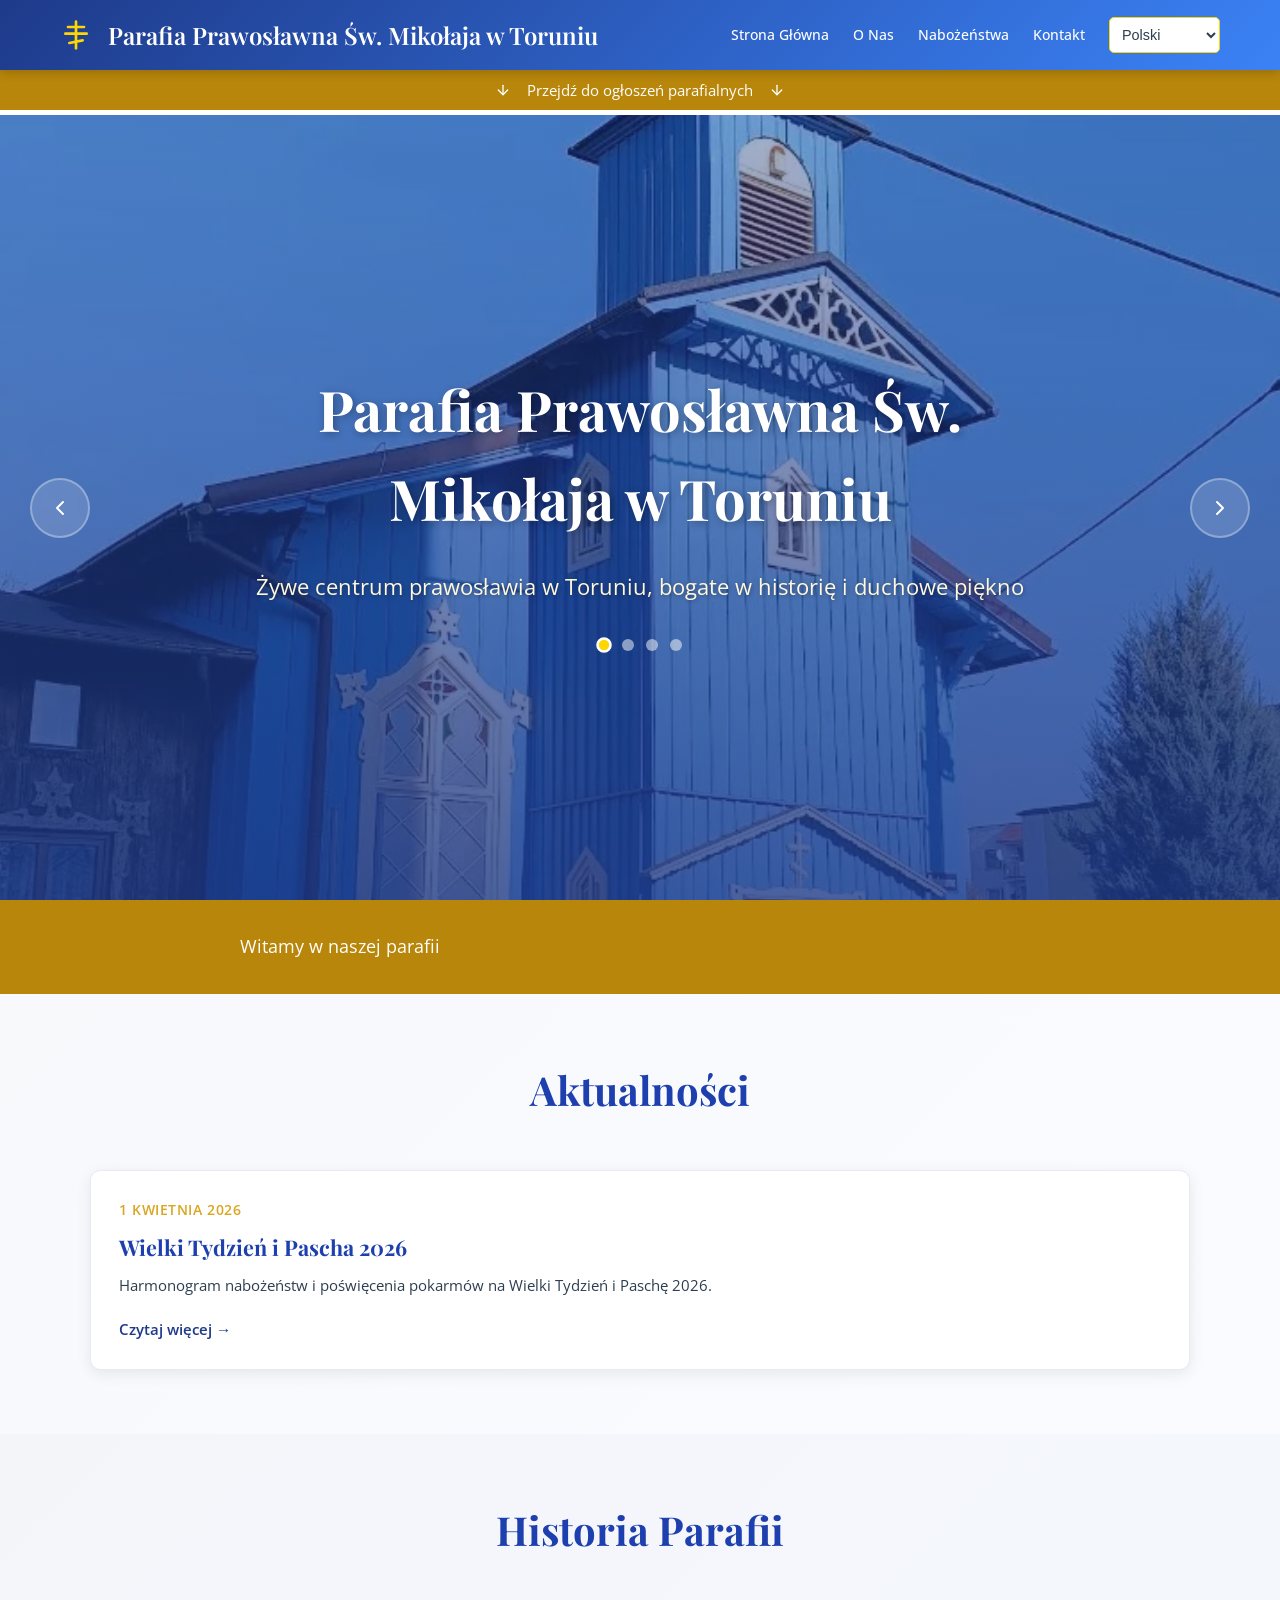
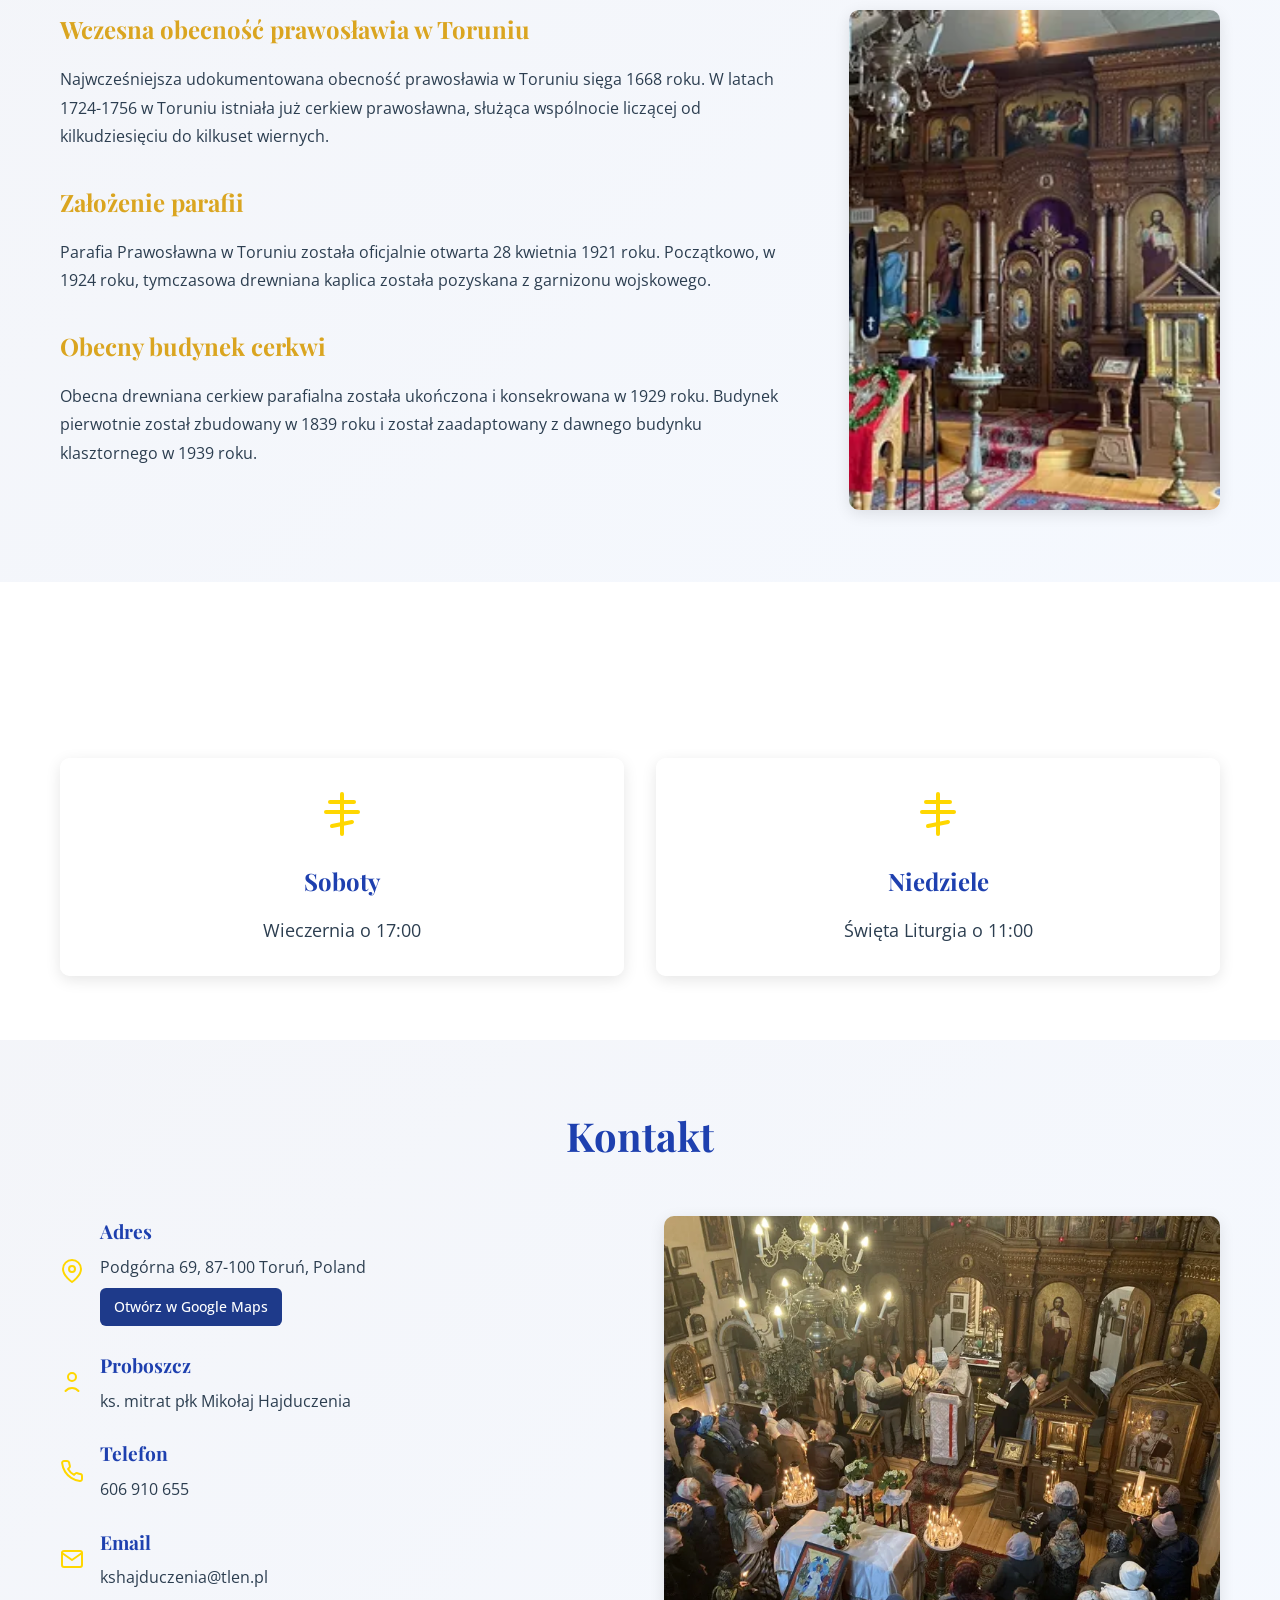
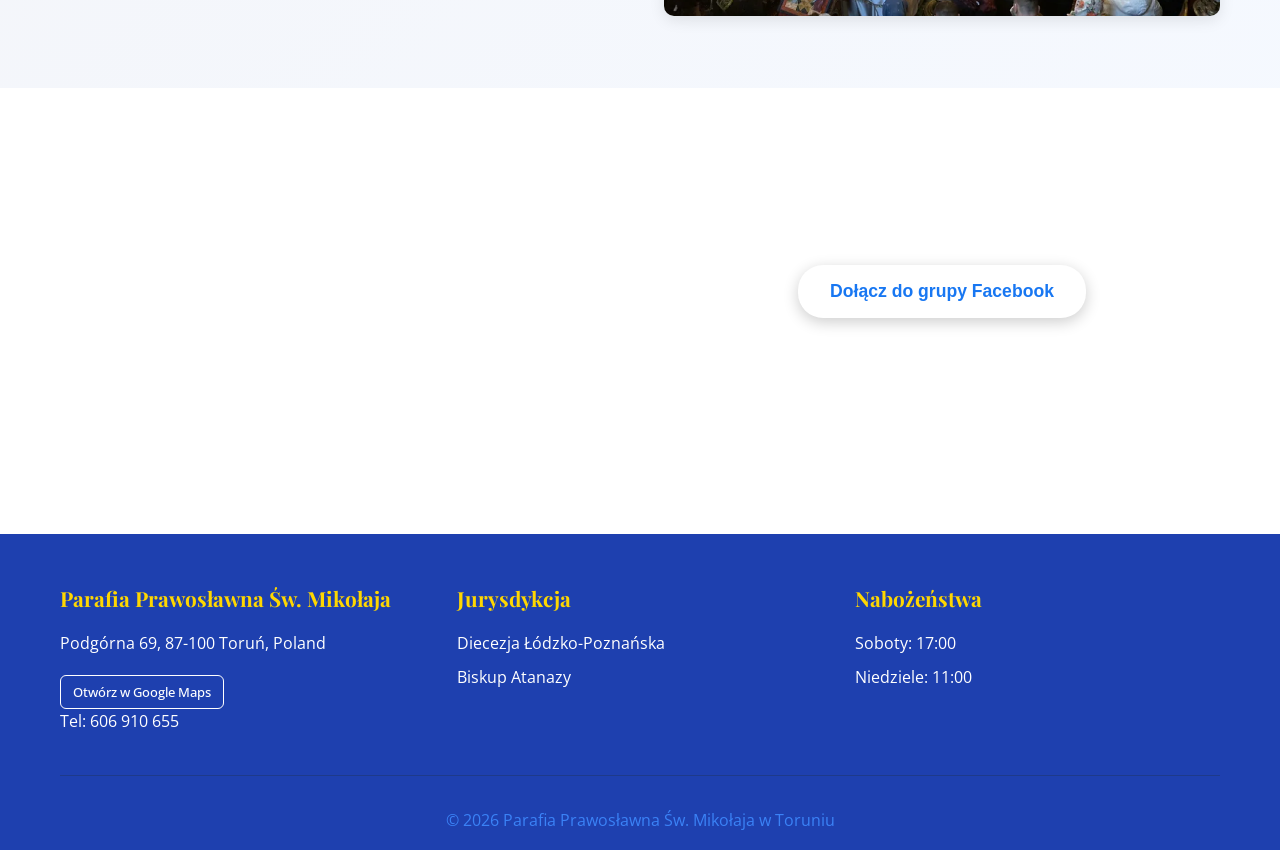
<file: index.html>
<!DOCTYPE html>
<html lang="pl">
<head>
    <meta charset="UTF-8">
    <meta name="viewport" content="width=device-width, initial-scale=1.0">
    <title>Parafia Prawosławna Św. Mikołaja w Toruniu</title>
    <meta name="description" content="Parafia Prawosławna pw. Św. Mikołaja w Toruniu - nabożeństwa w soboty 17:00 i niedziele 11:00. Orthodox Parish of St. Nicholas in Toruń, Poland.">

    <!-- Open Graph -->
    <meta property="og:title" content="Parafia Prawosławna Św. Mikołaja w Toruniu">
    <meta property="og:description" content="Żywe centrum prawosławia w Toruniu. Nabożeństwa: soboty 17:00, niedziele 11:00. ul. Podgórna 69.">
    <meta property="og:image" content="https://www.cerkiewtorun.pl/church.jpeg">
    <meta property="og:url" content="https://www.cerkiewtorun.pl">
    <meta property="og:type" content="website">
    <meta property="og:locale" content="pl_PL">

    <!-- Canonical -->
    <link rel="canonical" href="https://www.cerkiewtorun.pl/">

    <!-- Preconnect to external origins -->
    <link rel="preconnect" href="https://fonts.googleapis.com">
    <link rel="preconnect" href="https://fonts.gstatic.com" crossorigin>

    <!-- Preload critical hero image -->
    <link rel="preload" as="image" href="images/church.webp" type="image/webp">

    <!-- Critical CSS inlined for faster first paint -->
    <style>
        :root{--primary-blue:#1E3A8A;--light-blue:#3B82F6;--dark-blue:#1E40AF;--gold:#FFD700;--warm-gold:#DAA520;--white:#FFFFFF;--cream:#FFF8DC;--dark-gray:#2C3E50;--light-gray:#F5F5F5}
        *{margin:0;padding:0;box-sizing:border-box}
        body{font-family:'Open Sans',sans-serif;line-height:1.6;color:var(--dark-gray);background-color:var(--white)}
        .container{max-width:1200px;margin:0 auto;padding:0 20px}
        .header{background:linear-gradient(135deg,var(--primary-blue),var(--light-blue));box-shadow:0 2px 10px rgba(0,0,0,0.2);position:fixed;width:100%;top:0;z-index:1000}
        .header .container{display:flex;justify-content:space-between;align-items:center;padding:1rem 20px}
        .logo{display:flex;align-items:center;gap:1rem}
        .church-icon{width:32px;height:32px;stroke:var(--gold);flex-shrink:0}
        .church-name{font-family:'Playfair Display',Georgia,serif;font-size:1.5rem;color:var(--white);font-weight:600}
        .navigation{display:flex;align-items:center;gap:1.5rem}
        .nav-menu{display:flex;list-style:none;gap:1.5rem}
        .nav-menu a{color:var(--white);text-decoration:none;font-weight:500;white-space:nowrap;font-size:0.9rem}
        .language-selector select{background:var(--white);border:1px solid var(--gold);color:var(--dark-gray);padding:0.5rem;border-radius:5px;font-size:0.9rem}
        .mobile-menu-toggle{display:none;flex-direction:column;background:none;border:none;cursor:pointer;padding:0.5rem;width:30px;height:30px;justify-content:space-between}
        .mobile-menu-toggle span{display:block;width:100%;height:3px;background:var(--white);border-radius:2px}
        .hero{margin-top:115px;position:relative;min-height:calc(100vh - 115px);display:flex;align-items:center;justify-content:center;overflow:hidden}
        .hero-background{position:absolute;top:0;left:0;width:100%;height:100%;z-index:1}
        .hero-bg-picture{position:absolute;top:0;left:0;width:100%;height:100%;opacity:0;transition:opacity 1s ease-in-out}
        .hero-bg-picture.active{opacity:1}
        .hero-bg-image{width:100%;height:100%;object-fit:cover}
        .hero-overlay{position:absolute;top:0;left:0;width:100%;height:100%;background:linear-gradient(to bottom,rgba(30,58,138,0.4) 0%,rgba(30,58,138,0.6) 50%,rgba(30,58,138,0.8) 100%);z-index:2}
        .hero-content{position:relative;z-index:3;text-align:center;max-width:900px;padding:2rem}
        .hero-text h2{font-family:'Playfair Display',Georgia,serif;font-size:3.5rem;color:var(--white);margin-bottom:1.5rem;text-shadow:2px 2px 8px rgba(0,0,0,0.3)}
        .hero-text p{font-size:1.4rem;color:var(--cream);line-height:1.8;text-shadow:1px 1px 4px rgba(0,0,0,0.3);margin-bottom:2rem}
        .hero-indicators{display:flex;justify-content:center;gap:12px;margin-top:2rem}
        .indicator{width:12px;height:12px;border-radius:50%;background:rgba(255,255,255,0.5);cursor:pointer;border:2px solid transparent}
        .indicator.active{background:var(--gold);transform:scale(1.3);border-color:var(--white)}
        .hero-nav{position:absolute;top:50%;transform:translateY(-50%);background:rgba(255,255,255,0.15);color:white;border:2px solid rgba(255,255,255,0.3);width:60px;height:60px;border-radius:50%;cursor:pointer;z-index:10;display:flex;align-items:center;justify-content:center}
        .hero-nav img{width:24px;height:24px;stroke:white}
        .hero-prev{left:30px}.hero-next{right:30px}
        .ticker{display:flex;justify-content:center;align-items:center;gap:1rem;position:fixed;top:70px;left:0;width:100%;background:#B8860B;z-index:999;padding:0.5rem 0;text-decoration:none;cursor:pointer;color:var(--white);font-size:0.95rem}
        .ticker-arrow{width:16px;height:16px;stroke:var(--white);flex-shrink:0}
        @media(max-width:768px){.header .container{flex-direction:row;justify-content:space-between;align-items:center;padding:1rem 20px}.church-name{font-size:1rem}.mobile-menu-toggle{display:flex;order:3}.navigation{position:relative;order:2}.nav-menu{position:absolute;top:100%;right:0;background:var(--primary-blue);min-width:200px;flex-direction:column;gap:0;padding:1rem 0;border-radius:0 0 10px 10px;transform:translateY(-10px);opacity:0;visibility:hidden;z-index:1000}.nav-menu.active{transform:translateY(0);opacity:1;visibility:visible}.hero{margin-top:120px;min-height:calc(100vh - 120px)}.hero-text h2{font-size:2.2rem}.hero-text p{font-size:1.1rem}.hero-nav{width:50px;height:50px}.hero-nav img{width:20px;height:20px}.hero-prev{left:15px}.hero-next{right:15px}.ticker{top:85px;font-size:0.85rem;gap:0.75rem}}
        @media(max-width:480px){.container{padding:0 15px}.hero-text h2{font-size:1.8rem}.hero-text p{font-size:1rem}.hero-nav{width:40px;height:40px}.hero-nav img{width:16px;height:16px}.hero-prev{left:10px}.hero-next{right:10px}.hero-content{padding:1.5rem}}
    </style>

    <!-- Non-blocking CSS load -->
    <link rel="stylesheet" href="styles.css" media="print" onload="this.media='all'">
    <noscript><link rel="stylesheet" href="styles.css"></noscript>

    <!-- Non-blocking Google Fonts load -->
    <link rel="preload" as="style" href="https://fonts.googleapis.com/css2?family=Playfair+Display:wght@400;600;700&family=Crimson+Text:wght@400;600&family=Open+Sans:wght@300;400;500&display=swap">
    <link rel="stylesheet" href="https://fonts.googleapis.com/css2?family=Playfair+Display:wght@400;600;700&family=Crimson+Text:wght@400;600&family=Open+Sans:wght@300;400;500&display=swap" media="print" onload="this.media='all'">
    <noscript><link rel="stylesheet" href="https://fonts.googleapis.com/css2?family=Playfair+Display:wght@400;600;700&family=Crimson+Text:wght@400;600&family=Open+Sans:wght@300;400;500&display=swap"></noscript>

    <!-- Structured Data -->
    <script type="application/ld+json">
    {
      "@context": "https://schema.org",
      "@type": "Church",
      "name": "Parafia Prawosławna Św. Mikołaja w Toruniu",
      "alternateName": "Orthodox Parish of St. Nicholas in Toruń",
      "url": "https://www.cerkiewtorun.pl",
      "telephone": "+48606910655",
      "email": "kshajduczenia@tlen.pl",
      "address": {
        "@type": "PostalAddress",
        "streetAddress": "Podgórna 69",
        "addressLocality": "Toruń",
        "postalCode": "87-100",
        "addressCountry": "PL"
      },
      "geo": {
        "@type": "GeoCoordinates",
        "latitude": 53.0138,
        "longitude": 18.6056
      },
      "openingHoursSpecification": [
        {"@type": "OpeningHoursSpecification", "dayOfWeek": "Saturday", "opens": "17:00", "closes": "19:00"},
        {"@type": "OpeningHoursSpecification", "dayOfWeek": "Sunday", "opens": "11:00", "closes": "13:00"}
      ]
    }
    </script>
</head>
<body>
    <header class="header">
        <div class="container">
            <div class="logo">
                <img src="images/icons/orthodox-cross.svg" alt="" class="church-icon" width="32" height="32">
                <h1 class="church-name" data-key="church-name">Parafia Prawosławna Św. Mikołaja w Toruniu</h1>
            </div>
            <nav class="navigation">
                <button class="mobile-menu-toggle" onclick="toggleMobileMenu()" aria-label="Menu nawigacji">
                    <span></span>
                    <span></span>
                    <span></span>
                </button>
                <ul class="nav-menu">
                    <li><a href="#home" data-key="nav-home">Strona Główna</a></li>
                    <li><a href="#about" data-key="nav-about">O Nas</a></li>
                    <li><a href="#services" data-key="nav-services">Nabożeństwa</a></li>
                    <li><a href="#contact" data-key="nav-contact">Kontakt</a></li>
                </ul>
                <div class="language-selector">
                    <select id="language-select" aria-label="Wybierz język">
                        <option value="pl">Polski</option>
                        <option value="en">English</option>
                        <option value="uk">Українська</option>
                        <option value="ru">Русский</option>
                        <option value="it">Italiano</option>
                    </select>
                </div>
            </nav>
        </div>
    </header>

    <a href="#announcements" id="ticker" class="ticker">
        <img src="images/icons/arrow-down.svg" alt="" class="ticker-arrow" width="16" height="16">
        <span data-key="ticker-text">Przejdź do ogłoszeń parafialnych</span>
        <img src="images/icons/arrow-down.svg" alt="" class="ticker-arrow" width="16" height="16">
    </a>

    <main>
        <section id="home" class="hero">
            <div class="hero-background">
                <picture class="hero-bg-picture active">
                    <source type="image/webp" srcset="images/church-480.webp 480w, images/church-768.webp 768w, images/church-1200.webp 1200w, images/church.webp 1920w" sizes="100vw">
                    <img src="images/church.jpeg" srcset="images/church-480.jpeg 480w, images/church-768.jpeg 768w, images/church-1200.jpeg 1200w, images/church.jpeg 1920w" sizes="100vw" alt="Orthodox Church of St. Nicholas in Toruń" class="hero-bg-image" width="1920" height="1280" fetchpriority="high">
                </picture>
                <picture class="hero-bg-picture">
                    <source type="image/webp" srcset="images/inside-480.webp 480w, images/inside-768.webp 768w, images/inside-1200.webp 1200w, images/inside.webp 1920w" sizes="100vw">
                    <img src="images/inside.jpeg" srcset="images/inside-480.jpeg 480w, images/inside-768.jpeg 768w, images/inside-1200.jpeg 1200w, images/inside.jpeg 1920w" sizes="100vw" alt="Interior of Orthodox Church of St. Nicholas" class="hero-bg-image" width="1920" height="1280" loading="lazy">
                </picture>
                <picture class="hero-bg-picture">
                    <source type="image/webp" srcset="images/image1-480.webp 480w, images/image1-768.webp 768w, images/image1-1200.webp 1200w, images/image1.webp 1920w" sizes="100vw">
                    <img src="images/image1.jpeg" srcset="images/image1-480.jpeg 480w, images/image1-768.jpeg 768w, images/image1-1200.jpeg 1200w, images/image1.jpeg 1920w" sizes="100vw" alt="Ikonostas cerkwi św. Mikołaja w Toruniu" class="hero-bg-image" width="1920" height="1280" loading="lazy">
                </picture>
                <picture class="hero-bg-picture">
                    <source type="image/webp" srcset="images/image2-480.webp 480w, images/image2-768.webp 768w, images/image2-1200.webp 1200w, images/image2.webp 1920w" sizes="100vw">
                    <img src="images/image2.jpeg" srcset="images/image2-480.jpeg 480w, images/image2-768.jpeg 768w, images/image2-1200.jpeg 1200w, images/image2.jpeg 1920w" sizes="100vw" alt="Wnętrze drewnianej cerkwi prawosławnej" class="hero-bg-image" width="1920" height="1280" loading="lazy">
                </picture>
            </div>
            <div class="hero-overlay"></div>
            <div class="hero-content">
                <div class="hero-text">
                    <h2 data-key="hero-title">Parafia Prawosławna Św. Mikołaja w Toruniu</h2>
                    <p data-key="hero-subtitle">Żywe centrum prawosławia w Toruniu, bogate w historię i duchowe piękno</p>
                </div>
                <div class="hero-indicators">
                    <span class="indicator active" onclick="currentImage(1)"></span>
                    <span class="indicator" onclick="currentImage(2)"></span>
                    <span class="indicator" onclick="currentImage(3)"></span>
                    <span class="indicator" onclick="currentImage(4)"></span>
                </div>
            </div>
            <button class="hero-nav hero-prev" onclick="changeImage(-1)" aria-label="Poprzednie zdjęcie">
                <img src="images/icons/chevron-left.svg" alt="" width="24" height="24">
            </button>
            <button class="hero-nav hero-next" onclick="changeImage(1)" aria-label="Następne zdjęcie">
                <img src="images/icons/chevron-right.svg" alt="" width="24" height="24">
            </button>
        </section>

        <section id="announcements" class="announcements">
            <div class="container">
                <div id="announcement-text" data-key="announcement-default">Witamy w naszej parafii</div>
            </div>
        </section>

        <section id="latest-posts" class="latest-posts">
            <div class="container">
                <h2 data-key="latest-title">Aktualności</h2>
                <div class="latest-posts-grid" id="latest-posts-grid"></div>
            </div>
        </section>

        <section id="about" class="about">
            <div class="container">
                <h2 data-key="about-title">Historia Parafii</h2>
                <div class="about-content">
                    <div class="about-text">
                        <div class="history-section">
                            <h3 data-key="early-presence">Wczesna obecność prawosławia w Toruniu</h3>
                            <p data-key="early-presence-text">Najwcześniejsza udokumentowana obecność prawosławia w Toruniu sięga 1668 roku. W latach 1724-1756 w Toruniu istniała już cerkiew prawosławna, służąca wspólnocie liczącej od kilkudziesięciu do kilkuset wiernych.</p>
                        </div>
                        
                        <div class="history-section">
                            <h3 data-key="founding">Założenie parafii</h3>
                            <p data-key="founding-text">Parafia Prawosławna w Toruniu została oficjalnie otwarta 28 kwietnia 1921 roku. Początkowo, w 1924 roku, tymczasowa drewniana kaplica została pozyskana z garnizonu wojskowego.</p>
                        </div>
                        
                        <div class="history-section">
                            <h3 data-key="current-building">Obecny budynek cerkwi</h3>
                            <p data-key="current-building-text">Obecna drewniana cerkiew parafialna została ukończona i konsekrowana w 1929 roku. Budynek pierwotnie został zbudowany w 1839 roku i został zaadaptowany z dawnego budynku klasztornego w 1939 roku.</p>
                        </div>
                    </div>
                    <picture>
                        <source type="image/webp" srcset="images/inside-480.webp 480w, images/inside-768.webp 768w, images/inside-1200.webp 1200w, images/inside.webp 1920w" sizes="(max-width: 768px) 100vw, 400px">
                        <img src="images/inside.jpeg" srcset="images/inside-480.jpeg 480w, images/inside-768.jpeg 768w, images/inside-1200.jpeg 1200w, images/inside.jpeg 1920w" sizes="(max-width: 768px) 100vw, 400px" alt="Interior of Orthodox Church of St. Nicholas" class="about-image" width="1920" height="1280" loading="lazy">
                    </picture>
                </div>
            </div>
        </section>

        <section id="services" class="services">
            <div class="container">
                <h2 data-key="services-title">Nabożeństwa stałe</h2>
                <div class="services-grid">
                    <div class="service-card">
                        <img src="images/icons/orthodox-cross.svg" alt="" class="service-icon" width="48" height="48">
                        <h3 data-key="saturday-service">Soboty</h3>
                        <p data-key="saturday-time">Święta Liturgia o 17:00</p>
                    </div>
                    <div class="service-card">
                        <img src="images/icons/orthodox-cross.svg" alt="" class="service-icon" width="48" height="48">
                        <h3 data-key="sunday-service">Niedziele</h3>
                        <p data-key="sunday-time">Święta Liturgia o 11:00</p>
                    </div>
                </div>
            </div>
        </section>

        <section id="contact" class="contact">
            <div class="container">
                <h2 data-key="contact-title">Kontakt</h2>
                <div class="contact-content">
                    <div class="contact-info">
                        <div class="contact-item">
                            <img src="images/icons/location.svg" alt="" class="contact-icon" width="24" height="24">
                            <div>
                                <h3 data-key="address">Adres</h3>
                                <p>Podgórna 69, 87-100 Toruń, Poland</p>
                                <a href="https://maps.app.goo.gl/gvNeytdZkLkNAUy39" target="_blank" class="maps-button" data-key="open-maps">Otwórz w Google Maps</a>
                            </div>
                        </div>
                        <div class="contact-item">
                            <img src="images/icons/person.svg" alt="" class="contact-icon" width="24" height="24">
                            <div>
                                <h3 data-key="priest">Proboszcz</h3>
                                <p>ks. mitrat płk Mikołaj Hajduczenia</p>
                            </div>
                        </div>
                        <div class="contact-item">
                            <img src="images/icons/phone.svg" alt="" class="contact-icon" width="24" height="24">
                            <div>
                                <h3 data-key="phone">Telefon</h3>
                                <p>606 910 655</p>
                            </div>
                        </div>
                        <div class="contact-item">
                            <img src="images/icons/email.svg" alt="" class="contact-icon" width="24" height="24">
                            <div>
                                <h3 data-key="email">Email</h3>
                                <p>kshajduczenia@tlen.pl</p>
                            </div>
                        </div>
                    </div>
                    <picture>
                        <source type="image/webp" srcset="images/image1-480.webp 480w, images/image1-768.webp 768w, images/image1-1200.webp 1200w, images/image1.webp 1920w" sizes="(max-width: 768px) 100vw, 50vw">
                        <img src="images/image1.jpeg" srcset="images/image1-480.jpeg 480w, images/image1-768.jpeg 768w, images/image1-1200.jpeg 1200w, images/image1.jpeg 1920w" sizes="(max-width: 768px) 100vw, 50vw" alt="Widok cerkwi prawosławnej w Toruniu" class="contact-image" width="1920" height="1280" loading="lazy">
                    </picture>
                </div>
            </div>
        </section>

        <section id="facebook" class="facebook-section">
            <div class="container">
                <div class="facebook-content">
                    <div class="facebook-text">
                        <h2 data-key="facebook-title">Odwiedź nas na Facebooku</h2>
                        <p data-key="facebook-description">Dołącz do naszej grupy na Facebooku, aby być częścią naszej wspólnoty online, dzielić się zdjęciami i uczestniczyć w dyskusjach.</p>
                        <div class="facebook-benefits">
                            <div class="benefit-item">
                                <img src="images/icons/group.svg" alt="" class="benefit-icon" width="24" height="24">
                                <span data-key="facebook-benefit-1">Dołącz do wspólnoty parafialnej</span>
                            </div>
                            <div class="benefit-item">
                                <img src="images/icons/camera.svg" alt="" class="benefit-icon" width="24" height="24">
                                <span data-key="facebook-benefit-2">Zdjęcia z wydarzeń i nabożeństw</span>
                            </div>
                            <div class="benefit-item">
                                <img src="images/icons/chat.svg" alt="" class="benefit-icon" width="24" height="24">
                                <span data-key="facebook-benefit-3">Dyskusje i wymiana doświadczeń</span>
                            </div>
                        </div>
                    </div>
                    <div class="facebook-action">
                        <button class="facebook-button" data-key="facebook-button">Dołącz do grupy Facebook</button>
                        <p class="facebook-note" data-key="facebook-note">Kliknij aby odwiedzić naszą grupę</p>
                    </div>
                </div>
            </div>
        </section>
    </main>

    <footer class="footer">
        <div class="container">
            <div class="footer-content">
                <div class="footer-section">
                    <h3 data-key="footer-parish">Parafia Prawosławna Św. Mikołaja</h3>
                    <p>Podgórna 69, 87-100 Toruń, Poland</p>
                    <a href="https://maps.app.goo.gl/gvNeytdZkLkNAUy39" target="_blank" class="maps-button maps-button-footer" data-key="open-maps">Otwórz w Google Maps</a>
                    <p>Tel: 606 910 655</p>
                </div>
                <div class="footer-section">
                    <h3 data-key="footer-jurisdiction">Jurysdykcja</h3>
                    <p data-key="footer-jurisdiction-text">Diecezja Łódzko-Poznańska</p>
                    <p data-key="footer-archbishop">Biskup Atanazy</p>
                </div>
                <div class="footer-section">
                    <h3 data-key="footer-services">Nabożeństwa</h3>
                    <p data-key="footer-saturday">Soboty: 17:00</p>
                    <p data-key="footer-sunday">Niedziele: 11:00</p>
                </div>
            </div>
            <div class="footer-bottom">
                <p>&copy; 2026 Parafia Prawosławna Św. Mikołaja w Toruniu</p>
            </div>
        </div>
    </footer>

    <script src="script.js" defer></script>
</body>
</html>
</file>
<file: styles.css>
:root {
    --primary-blue: #1E3A8A;
    --light-blue: #3B82F6;
    --dark-blue: #1E40AF;
    --gold: #FFD700;
    --warm-gold: #DAA520;
    --white: #FFFFFF;
    --cream: #FFF8DC;
    --dark-gray: #2C3E50;
    --light-gray: #F5F5F5;
    --wood-brown: #8B4513;
    --warm-brown: #A0522D;
}

* {
    margin: 0;
    padding: 0;
    box-sizing: border-box;
}

body {
    font-family: 'Open Sans', sans-serif;
    line-height: 1.6;
    color: var(--dark-gray);
    background-color: var(--white);
}

.container {
    max-width: 1200px;
    margin: 0 auto;
    padding: 0 20px;
}

/* Header */
.header {
    background: linear-gradient(135deg, var(--primary-blue), var(--light-blue));
    box-shadow: 0 2px 10px rgba(0,0,0,0.2);
    position: fixed;
    width: 100%;
    top: 0;
    z-index: 1000;
}

.header .container {
    display: flex;
    justify-content: space-between;
    align-items: center;
    padding: 1rem 20px;
}

.logo {
    display: flex;
    align-items: center;
    gap: 1rem;
}

.church-icon {
    width: 32px;
    height: 32px;
    stroke: var(--gold);
    flex-shrink: 0;
}

.church-name {
    font-family: 'Playfair Display', serif;
    font-size: 1.5rem;
    color: var(--white);
    font-weight: 600;
}

.navigation {
    display: flex;
    align-items: center;
    gap: 1.5rem;
}

.nav-menu {
    display: flex;
    list-style: none;
    gap: 1.5rem;
}

.nav-menu a {
    color: var(--white);
    text-decoration: none;
    font-weight: 500;
    transition: color 0.3s ease;
    white-space: nowrap;
    font-size: 0.9rem;
}

.nav-menu a:hover {
    color: var(--gold);
}

.language-selector select {
    background: var(--white);
    border: 1px solid var(--gold);
    color: var(--dark-gray);
    padding: 0.5rem;
    border-radius: 5px;
    font-size: 0.9rem;
}

/* Mobile Menu Toggle */
.mobile-menu-toggle {
    display: none;
    flex-direction: column;
    background: none;
    border: none;
    cursor: pointer;
    padding: 0.5rem;
    width: 30px;
    height: 30px;
    justify-content: space-between;
}

.mobile-menu-toggle span {
    display: block;
    width: 100%;
    height: 3px;
    background: var(--white);
    border-radius: 2px;
    transition: all 0.3s ease;
}

.mobile-menu-toggle.active span:nth-child(1) {
    transform: rotate(45deg) translate(6px, 6px);
}

.mobile-menu-toggle.active span:nth-child(2) {
    opacity: 0;
}

.mobile-menu-toggle.active span:nth-child(3) {
    transform: rotate(-45deg) translate(6px, -6px);
}

/* Hero Section */
.hero {
    margin-top: 115px;
    position: relative;
    min-height: calc(100vh - 115px);
    display: flex;
    align-items: center;
    justify-content: center;
    overflow: hidden;
}

.hero-background {
    position: absolute;
    top: 0;
    left: 0;
    width: 100%;
    height: 100%;
    z-index: 1;
}

.hero-bg-picture {
    position: absolute;
    top: 0;
    left: 0;
    width: 100%;
    height: 100%;
    opacity: 0;
    transition: opacity 1s ease-in-out;
}

.hero-bg-picture.active {
    opacity: 1;
}

.hero-bg-image {
    width: 100%;
    height: 100%;
    object-fit: cover;
}

.hero-overlay {
    position: absolute;
    top: 0;
    left: 0;
    width: 100%;
    height: 100%;
    background: linear-gradient(
        to bottom,
        rgba(30, 58, 138, 0.4) 0%,
        rgba(30, 58, 138, 0.6) 50%,
        rgba(30, 58, 138, 0.8) 100%
    );
    z-index: 2;
}

.hero-content {
    position: relative;
    z-index: 3;
    text-align: center;
    max-width: 900px;
    padding: 2rem;
}

.hero-text h2 {
    font-family: 'Playfair Display', serif;
    font-size: 3.5rem;
    color: var(--white);
    margin-bottom: 1.5rem;
    text-shadow: 2px 2px 8px rgba(0, 0, 0, 0.3);
}

.hero-text p {
    font-size: 1.4rem;
    color: var(--cream);
    line-height: 1.8;
    text-shadow: 1px 1px 4px rgba(0, 0, 0, 0.3);
    margin-bottom: 2rem;
}

.hero-indicators {
    display: flex;
    justify-content: center;
    gap: 12px;
    margin-top: 2rem;
}

.indicator {
    width: 12px;
    height: 12px;
    border-radius: 50%;
    background: rgba(255, 255, 255, 0.5);
    cursor: pointer;
    transition: all 0.3s ease;
    border: 2px solid transparent;
}

.indicator.active {
    background: var(--gold);
    transform: scale(1.3);
    border-color: var(--white);
}

.indicator:hover {
    background: rgba(255, 255, 255, 0.8);
    transform: scale(1.2);
}

.hero-nav {
    position: absolute;
    top: 50%;
    transform: translateY(-50%);
    background: rgba(255, 255, 255, 0.15);
    color: white;
    border: 2px solid rgba(255, 255, 255, 0.3);
    width: 60px;
    height: 60px;
    border-radius: 50%;
    cursor: pointer;
    transition: all 0.3s ease;
    z-index: 10;
    backdrop-filter: blur(5px);
    display: flex;
    align-items: center;
    justify-content: center;
}

.hero-nav img {
    width: 24px;
    height: 24px;
    stroke: white;
}

.hero-nav:hover {
    background: rgba(255, 255, 255, 0.25);
    border-color: var(--gold);
    transform: translateY(-50%) scale(1.1);
}

.hero-prev {
    left: 30px;
}

.hero-next {
    right: 30px;
}

/* Ticker (announcement link under header) */
.ticker {
    display: flex;
    justify-content: center;
    align-items: center;
    gap: 1rem;
    position: fixed;
    top: 70px;
    left: 0;
    width: 100%;
    background: #B8860B;
    z-index: 999;
    padding: 0.5rem 0;
    text-decoration: none;
    cursor: pointer;
    color: var(--white);
    font-size: 0.95rem;
}

.ticker:hover {
    background: #9A7209;
}

.ticker-arrow {
    width: 16px;
    height: 16px;
    stroke: var(--white);
    flex-shrink: 0;
}

/* Announcements Section */
.announcements {
    padding: 2rem 0;
    background: #B8860B;
}

#announcement-text {
    color: var(--white);
    font-size: 1.1rem;
    line-height: 1.7;
    text-align: left;
    max-width: 800px;
    margin: 0 auto;
}

#announcement-text p {
    margin-bottom: 1rem;
}

#announcement-text p:last-child {
    margin-bottom: 0;
}

@media (max-width: 768px) {
    .ticker {
        top: 85px;
        font-size: 0.85rem;
        gap: 0.75rem;
    }

    #announcement-text {
        font-size: 1rem;
    }
}

/* About Section */
.about {
    padding: 4rem 0;
    background: linear-gradient(135deg, rgba(30, 58, 138, 0.05), rgba(59, 130, 246, 0.05));
}

.about h2 {
    font-family: 'Playfair Display', serif;
    font-size: 2.5rem;
    color: var(--dark-blue);
    text-align: center;
    margin-bottom: 3rem;
}

.about-content {
    display: grid;
    grid-template-columns: 2fr 1fr;
    gap: 3rem;
    align-items: start;
}

.history-section {
    margin-bottom: 2rem;
}

.history-section h3 {
    font-family: 'Playfair Display', serif;
    font-size: 1.5rem;
    color: var(--warm-gold);
    margin-bottom: 1rem;
}

.history-section p {
    font-size: 1rem;
    line-height: 1.8;
    color: var(--dark-gray);
}

.about-image-placeholder {
    background: var(--light-gray);
    border: 2px dashed var(--primary-blue);
    border-radius: 10px;
    height: 500px;
    display: flex;
    align-items: center;
    justify-content: center;
    color: var(--dark-blue);
    font-style: italic;
}

.about-image {
    width: 100%;
    height: 500px;
    object-fit: cover;
    border-radius: 10px;
    box-shadow: 0 4px 15px rgba(0,0,0,0.1);
}

/* Services Section */
.services {
    padding: 4rem 0;
    background:
        linear-gradient(135deg, rgba(30, 58, 138, 0.7), rgba(59, 130, 246, 0.6)),
        url('images/wood.webp'),
        url('images/wood.jpeg');
    background-size: cover, cover, cover;
    background-position: center, center, center;
    background-repeat: no-repeat, no-repeat, no-repeat;
    background-attachment: fixed, fixed, fixed;
    position: relative;
}

.services h2 {
    font-family: 'Playfair Display', serif;
    font-size: 2.5rem;
    color: var(--white);
    text-align: center;
    margin-bottom: 3rem;
    position: relative;
    z-index: 1;
}

.services-grid {
    display: grid;
    grid-template-columns: repeat(auto-fit, minmax(250px, 1fr));
    gap: 2rem;
    position: relative;
    z-index: 1;
}

.service-card {
    background: rgba(255, 255, 255, 0.9);
    padding: 2rem;
    border-radius: 10px;
    text-align: center;
    box-shadow: 0 4px 15px rgba(0,0,0,0.1);
    transition: transform 0.3s ease;
    backdrop-filter: blur(10px);
}

.service-card:hover {
    transform: translateY(-5px);
}

.service-icon {
    width: 48px;
    height: 48px;
    stroke: var(--gold);
    margin-bottom: 1rem;
}

.service-card h3 {
    font-family: 'Playfair Display', serif;
    font-size: 1.5rem;
    color: var(--dark-blue);
    margin-bottom: 1rem;
}

.service-card p {
    font-size: 1.1rem;
    color: var(--dark-gray);
}

/* Contact Section */
.contact {
    padding: 4rem 0;
    background: linear-gradient(135deg, rgba(30, 58, 138, 0.05), rgba(59, 130, 246, 0.05));
}

.contact h2 {
    font-family: 'Playfair Display', serif;
    font-size: 2.5rem;
    color: var(--dark-blue);
    text-align: center;
    margin-bottom: 3rem;
}

.contact-content {
    display: grid;
    grid-template-columns: 1fr 1fr;
    gap: 3rem;
    align-items: start;
}

.contact-info {
    display: grid;
    gap: 1.5rem;
}

.contact-item {
    display: flex;
    align-items: center;
    gap: 1rem;
}

.contact-icon {
    width: 24px;
    height: 24px;
    stroke: var(--gold);
    flex-shrink: 0;
}

.contact-item h3 {
    font-family: 'Playfair Display', serif;
    font-size: 1.2rem;
    color: var(--dark-blue);
    margin-bottom: 0.5rem;
}

.contact-item p {
    color: var(--dark-gray);
    font-size: 1rem;
}

.maps-button {
    display: inline-flex;
    align-items: center;
    gap: 6px;
    background: var(--primary-blue);
    color: var(--white);
    padding: 8px 14px;
    border-radius: 6px;
    text-decoration: none;
    font-size: 0.85rem;
    font-weight: 500;
    margin-top: 8px;
    transition: background 0.3s ease, transform 0.2s ease;
}


.maps-button:hover {
    background: var(--dark-blue);
    transform: translateY(-1px);
}

.maps-button-footer {
    background: transparent;
    border: 1px solid var(--white);
    padding: 6px 12px;
    font-size: 0.8rem;
    margin-top: 10px;
}

.maps-button-footer:hover {
    background: var(--white);
    color: var(--primary-blue);
}

.contact-image-placeholder {
    background: var(--light-gray);
    border: 2px dashed var(--primary-blue);
    border-radius: 10px;
    height: 400px;
    display: flex;
    align-items: center;
    justify-content: center;
    color: var(--dark-blue);
    font-style: italic;
}

.contact-image {
    width: 100%;
    height: 400px;
    object-fit: cover;
    border-radius: 10px;
    box-shadow: 0 4px 15px rgba(0,0,0,0.1);
}

/* News Section */
.news {
    padding: 4rem 0;
    background: linear-gradient(135deg, rgba(30, 58, 138, 0.03), rgba(59, 130, 246, 0.03));
}

.news h2 {
    font-family: 'Playfair Display', serif;
    font-size: 2.5rem;
    color: var(--dark-blue);
    text-align: center;
    margin-bottom: 3rem;
}

.news-grid {
    display: grid;
    grid-template-columns: repeat(auto-fit, minmax(300px, 1fr));
    gap: 2rem;
}

.news-card {
    background: var(--white);
    border-radius: 10px;
    overflow: hidden;
    box-shadow: 0 4px 15px rgba(0,0,0,0.1);
    transition: transform 0.3s ease;
    border: 1px solid rgba(30, 58, 138, 0.1);
}

.news-card:hover {
    transform: translateY(-5px);
}

.news-image-placeholder {
    background: var(--light-gray);
    border-bottom: 2px dashed var(--primary-blue);
    height: 250px;
    display: flex;
    align-items: center;
    justify-content: center;
    color: var(--dark-blue);
    font-style: italic;
}

.news-image {
    width: 100%;
    height: 250px;
    object-fit: cover;
}

.news-content {
    padding: 1.5rem;
}

.news-content h3 {
    font-family: 'Playfair Display', serif;
    font-size: 1.3rem;
    color: var(--dark-blue);
    margin-bottom: 1rem;
}

.news-content p {
    color: var(--dark-gray);
    line-height: 1.6;
    margin-bottom: 1rem;
}

.news-date {
    color: var(--warm-gold);
    font-size: 0.9rem;
    font-weight: 500;
}

/* Benefit items (shared) */
.benefit-item {
    display: flex;
    align-items: center;
    gap: 1rem;
    color: var(--white);
    font-size: 1rem;
}

.benefit-icon {
    width: 24px;
    height: 24px;
    stroke: var(--white);
    flex-shrink: 0;
}

/* Facebook Section */
.facebook-section {
    padding: 4rem 0;
    background:
        linear-gradient(135deg, rgba(24, 119, 242, 0.8), rgba(66, 103, 178, 0.75)),
        url('images/wood.webp'),
        url('images/wood.jpeg');
    background-size: cover, cover, cover;
    background-position: center, center, center;
    background-repeat: no-repeat, no-repeat, no-repeat;
    background-attachment: fixed, fixed, fixed;
    position: relative;
}

.facebook-content {
    display: grid;
    grid-template-columns: 1fr 1fr;
    gap: 3rem;
    align-items: center;
}

.facebook-text h2 {
    font-family: 'Playfair Display', serif;
    font-size: 2.5rem;
    color: var(--white);
    margin-bottom: 1.5rem;
}

.facebook-text p {
    font-size: 1.1rem;
    color: var(--white);
    line-height: 1.7;
    margin-bottom: 2rem;
}

.facebook-benefits {
    display: flex;
    flex-direction: column;
    gap: 1rem;
}

.facebook-action {
    text-align: center;
    padding: 2rem;
    background: rgba(255, 255, 255, 0.1);
    border-radius: 15px;
    backdrop-filter: blur(10px);
}

.facebook-button {
    background: #FFFFFF;
    color: #1877F2;
    border: none;
    padding: 1rem 2rem;
    font-size: 1.1rem;
    font-weight: 600;
    border-radius: 25px;
    cursor: pointer;
    transition: all 0.3s ease;
    margin-bottom: 1rem;
    box-shadow: 0 4px 15px rgba(0, 0, 0, 0.2);
}

.facebook-button:hover {
    background: #F0F2F5;
    transform: translateY(-2px);
    box-shadow: 0 6px 20px rgba(0, 0, 0, 0.3);
}

.facebook-note {
    font-size: 0.9rem;
    color: rgba(255, 255, 255, 0.8);
    margin: 0;
}

/* Footer */
.footer {
    background: var(--dark-blue);
    color: var(--white);
    padding: 3rem 0 1rem;
}

.footer-content {
    display: grid;
    grid-template-columns: repeat(auto-fit, minmax(250px, 1fr));
    gap: 2rem;
    margin-bottom: 2rem;
}

.footer-section h3 {
    font-family: 'Playfair Display', serif;
    font-size: 1.3rem;
    color: var(--gold);
    margin-bottom: 1rem;
}

.footer-section p {
    margin-bottom: 0.5rem;
}

.footer-bottom {
    text-align: center;
    padding-top: 2rem;
    border-top: 1px solid var(--primary-blue);
    color: var(--light-blue);
}

/* Responsive Design */
@media (max-width: 768px) {
    /* Disable parallax on mobile for better performance */
    .services,
    .facebook-section {
        background-attachment: scroll, scroll, scroll;
    }

    .header .container {
        flex-direction: row;
        justify-content: space-between;
        align-items: center;
        padding: 1rem 20px;
    }
    
    .logo {
        flex: 1;
    }
    
    .church-name {
        font-size: 1rem;
    }
    
    .mobile-menu-toggle {
        display: flex;
        order: 3;
    }
    
    .navigation {
        position: relative;
        order: 2;
    }
    
    .nav-menu {
        position: absolute;
        top: 100%;
        right: 0;
        background: var(--primary-blue);
        min-width: 200px;
        flex-direction: column;
        gap: 0;
        padding: 1rem 0;
        border-radius: 0 0 10px 10px;
        box-shadow: 0 4px 15px rgba(0,0,0,0.2);
        transform: translateY(-10px);
        opacity: 0;
        visibility: hidden;
        transition: all 0.3s ease;
        z-index: 1000;
    }
    
    .nav-menu.active {
        transform: translateY(0);
        opacity: 1;
        visibility: visible;
    }
    
    .nav-menu li {
        padding: 0;
    }
    
    .nav-menu a {
        display: block;
        padding: 0.8rem 1.5rem;
        font-size: 0.9rem;
        border-bottom: 1px solid rgba(255,255,255,0.1);
    }
    
    .nav-menu a:hover {
        background: rgba(255,255,255,0.1);
    }
    
    .language-selector {
        margin-top: 1rem;
        padding: 0 1.5rem;
    }
    
    .language-selector select {
        width: 100%;
    }
    
    .hero {
        margin-top: 120px;
        min-height: calc(100vh - 120px);
    }

    .hero-text h2 {
        font-size: 2.2rem;
    }

    .hero-text p {
        font-size: 1.1rem;
    }

    .hero-nav {
        width: 50px;
        height: 50px;
    }

    .hero-nav img {
        width: 20px;
        height: 20px;
    }

    .hero-prev {
        left: 15px;
    }

    .hero-next {
        right: 15px;
    }

    .about-content {
        grid-template-columns: 1fr;
    }

    .contact-content {
        grid-template-columns: 1fr;
    }

    .facebook-content {
        grid-template-columns: 1fr;
        gap: 2rem;
    }

    .about h2,
    .services h2,
    .contact h2,
    .news h2,
    .facebook-text h2 {
        font-size: 2rem;
    }
}

@media (max-width: 480px) {
    .container {
        padding: 0 15px;
    }

    .about,
    .services,
    .contact,
    .news {
        padding: 2rem 0;
    }

    .hero-text h2 {
        font-size: 1.8rem;
    }

    .hero-text p {
        font-size: 1rem;
    }

    .hero-nav {
        width: 40px;
        height: 40px;
    }

    .hero-nav img {
        width: 16px;
        height: 16px;
    }

    .hero-prev {
        left: 10px;
    }

    .hero-next {
        right: 10px;
    }

    .hero-content {
        padding: 1.5rem;
    }
}

/* Smooth scrolling */
html {
    scroll-behavior: smooth;
}

/* Placeholder styling */
.placeholder-text {
    font-size: 1.1rem;
    font-weight: 500;
}
/* =====================================================
   Posts system (homepage cards + post.html viewer)
   ===================================================== */

/* Homepage latest-posts section */
.latest-posts {
    padding: 4rem 0;
    background: linear-gradient(135deg, rgba(30, 58, 138, 0.03), rgba(59, 130, 246, 0.03));
}

.latest-posts h2 {
    font-family: 'Playfair Display', serif;
    font-size: 2.5rem;
    color: var(--dark-blue);
    text-align: center;
    margin-bottom: 3rem;
}

.latest-posts-grid {
    display: grid;
    grid-template-columns: repeat(auto-fit, minmax(280px, 1fr));
    gap: 2rem;
    max-width: 1100px;
    margin: 0 auto;
}

.post-card {
    background: var(--white);
    border-radius: 10px;
    padding: 1.75rem;
    box-shadow: 0 4px 15px rgba(0, 0, 0, 0.08);
    border: 1px solid rgba(30, 58, 138, 0.1);
    display: flex;
    flex-direction: column;
    gap: 0.75rem;
    transition: transform 0.3s ease, box-shadow 0.3s ease;
}

.post-card:hover {
    transform: translateY(-4px);
    box-shadow: 0 8px 25px rgba(0, 0, 0, 0.12);
    border-color: var(--warm-gold);
}

.post-card-date {
    color: var(--warm-gold);
    font-size: 0.85rem;
    font-weight: 600;
    text-transform: uppercase;
    letter-spacing: 0.04em;
}

.post-card-title {
    font-family: 'Playfair Display', serif;
    font-size: 1.35rem;
    color: var(--dark-blue);
    line-height: 1.3;
    margin: 0;
}

.post-card-summary {
    color: var(--dark-gray);
    font-size: 0.95rem;
    line-height: 1.6;
    flex: 1;
    margin: 0;
}

.post-card-link {
    color: var(--primary-blue);
    font-weight: 600;
    text-decoration: none;
    font-size: 0.95rem;
    margin-top: 0.5rem;
    align-self: flex-start;
}

.post-card-link:hover {
    color: var(--warm-gold);
}

/* Post viewer page (post.html) */
.post-main {
    margin-top: 115px;
    padding: 3rem 0 4rem;
    background: var(--white);
    min-height: calc(100vh - 115px);
}

.post-back {
    display: inline-block;
    color: var(--primary-blue);
    text-decoration: none;
    font-weight: 500;
    margin-bottom: 2rem;
    font-size: 0.95rem;
}

.post-back:hover {
    color: var(--warm-gold);
}

.post-article {
    max-width: 820px;
    margin: 0 auto;
}

.post-article header {
    margin-bottom: 2.5rem;
    padding-bottom: 1.5rem;
    border-bottom: 2px solid var(--cream);
}

.post-article h1 {
    font-family: 'Playfair Display', serif;
    font-size: 2.6rem;
    color: var(--dark-blue);
    line-height: 1.2;
    margin-bottom: 0.5rem;
}

.post-article .post-meta {
    color: var(--warm-gold);
    font-size: 0.95rem;
    font-weight: 500;
}

.post-body {
    color: var(--dark-gray);
    font-size: 1.05rem;
    line-height: 1.75;
}

.post-body h2 {
    font-family: 'Playfair Display', serif;
    font-size: 1.9rem;
    color: var(--dark-blue);
    margin-top: 2.5rem;
    margin-bottom: 1rem;
}

.post-body h3 {
    font-family: 'Playfair Display', serif;
    font-size: 1.4rem;
    color: var(--warm-gold);
    margin-top: 2rem;
    margin-bottom: 0.75rem;
}

.post-body p {
    margin-bottom: 1.25rem;
}

.post-body a {
    color: var(--primary-blue);
    text-decoration: underline;
}

.post-body table {
    width: 100%;
    border-collapse: collapse;
    margin: 1.5rem 0;
    font-size: 0.95rem;
    background: var(--white);
    box-shadow: 0 2px 10px rgba(0, 0, 0, 0.05);
}

.post-body th,
.post-body td {
    padding: 0.75rem 1rem;
    text-align: left;
    border-bottom: 1px solid var(--cream);
    vertical-align: top;
}

.post-body th {
    background: var(--primary-blue);
    color: var(--white);
    font-weight: 600;
    font-family: 'Playfair Display', serif;
}

.post-body tbody tr:nth-child(even) {
    background: rgba(255, 248, 220, 0.4);
}

.post-body em {
    color: var(--warm-gold);
    font-style: italic;
}

.post-error {
    max-width: 600px;
    margin: 3rem auto;
    text-align: center;
    color: var(--dark-gray);
    font-size: 1.1rem;
}

@media (max-width: 768px) {
    .latest-posts {
        padding: 2.5rem 0;
    }

    .latest-posts h2 {
        font-size: 2rem;
        margin-bottom: 2rem;
    }

    .latest-posts-grid {
        grid-template-columns: 1fr;
        gap: 1.25rem;
    }

    .post-main {
        margin-top: 120px;
        padding: 2rem 0 3rem;
    }

    .post-article h1 {
        font-size: 1.9rem;
    }

    .post-body {
        font-size: 1rem;
    }

    .post-body table {
        font-size: 0.85rem;
    }

    .post-body th,
    .post-body td {
        padding: 0.5rem 0.6rem;
    }
}
</file>
